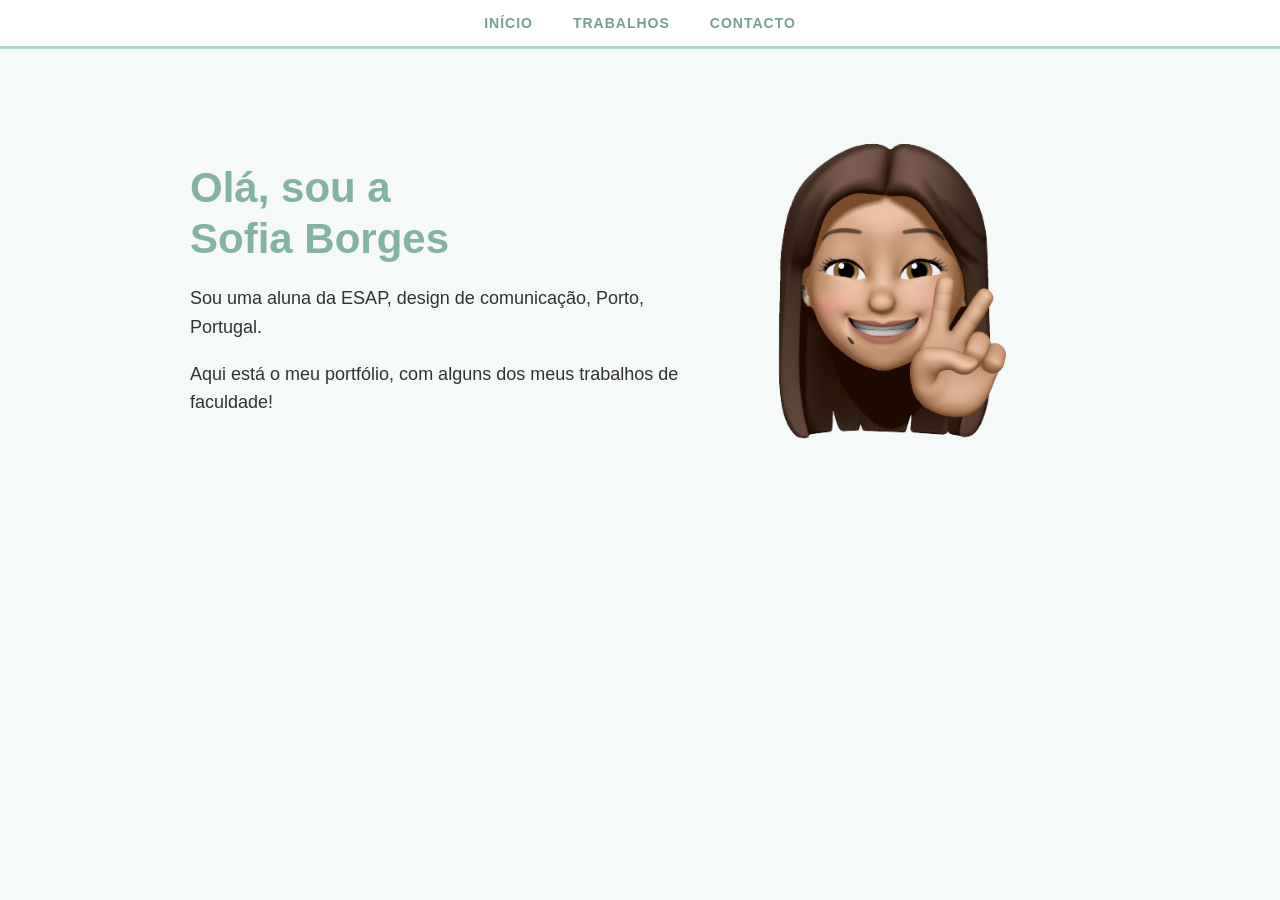
<file: index.html>
<!DOCTYPE html>
<html lang="pt-pt">
<head>
    <title>Sofia Borges | Portfólio</title>
    <meta charset="UTF-8">
    <link rel="stylesheet" href="estilos.css"> </head>
<body>

    <div id="cabecalho">
        <ul>
            <li><a href="index.html">Início</a></li>
            <li><a href="Trabalhos.html">Trabalhos</a></li>
            <li><a href="Contacto.html">Contacto</a></li>
        </ul>
    </div> 

    <main>
        <div class="apresentacao">
            <div>
                <h1>Olá, sou a<br>Sofia Borges</h1>
                <p>Sou uma aluna da ESAP, design de comunicação, Porto, Portugal.</p>
                <p>Aqui está o meu portfólio, com alguns dos meus trabalhos de faculdade!</p>
            </div>
            <img class="foto-direita" src="imagem/mememoji.png" alt="Foto de Sofia Borges">
        </div>
    </main>

</body>
</html>
</file>
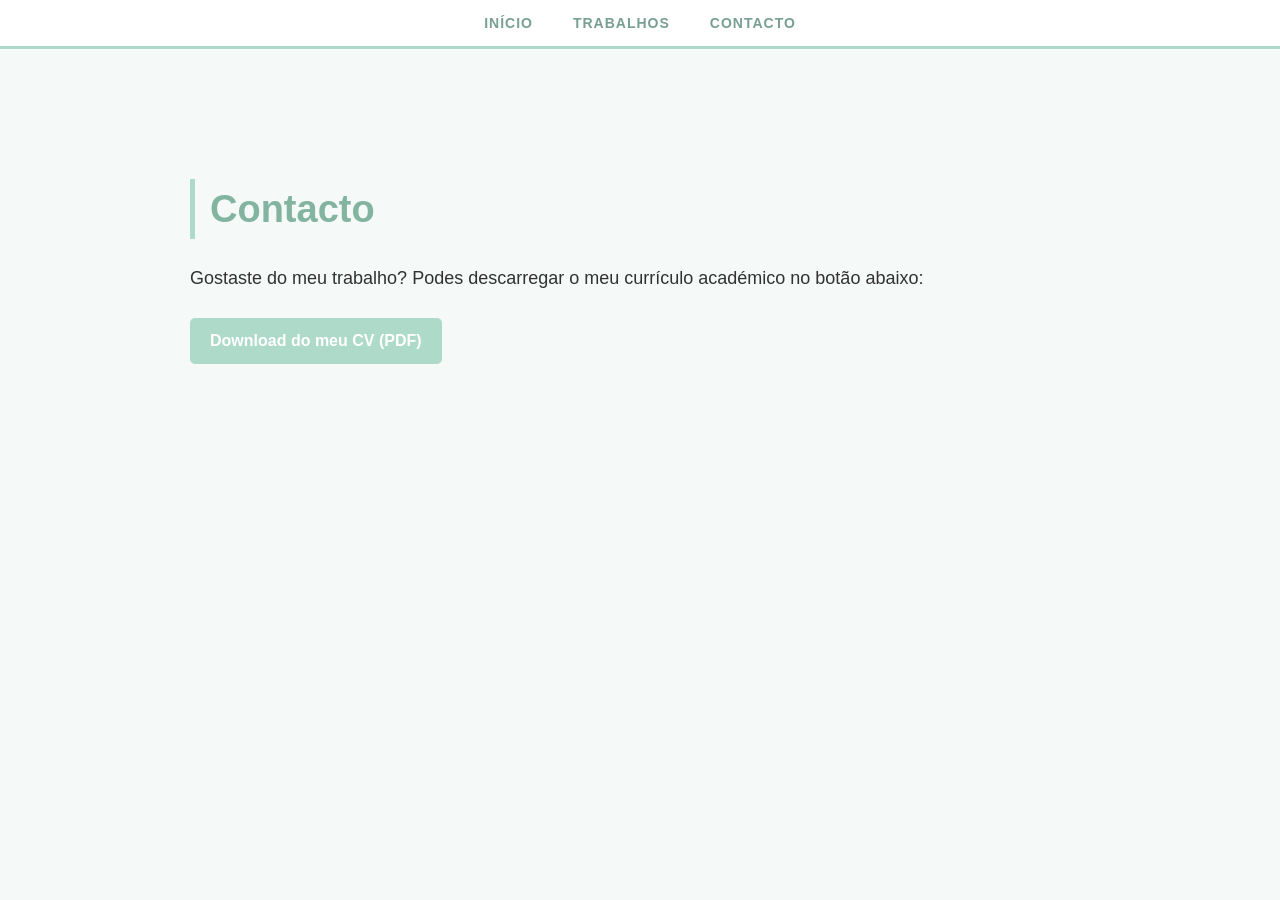
<file: Contacto.html>
<!DOCTYPE html>
<html lang="pt-pt">
<head> 
    <title>Contacto | Sofia Borges</title>
    <meta charset="UTF-8">
    <link rel="stylesheet" href="estilos.css">
</head>
<body>
   
    <div id="cabecalho">
        <ul>
            <li><a href="index.html">Início</a></li>
            <li><a href="Trabalhos.html">Trabalhos</a></li>
            <li><a href="Contacto.html">Contacto</a></li>
        </ul>
    </div>

    <main>
        <h2>Contacto</h2>
        <p>Gostaste do meu trabalho? Podes descarregar o meu currículo académico no botão abaixo:</p>
        <a href="CV.pdf" target="_blank" class="cv-link">Download do meu CV (PDF)</a>
    </main>

</body>
</html>
</file>
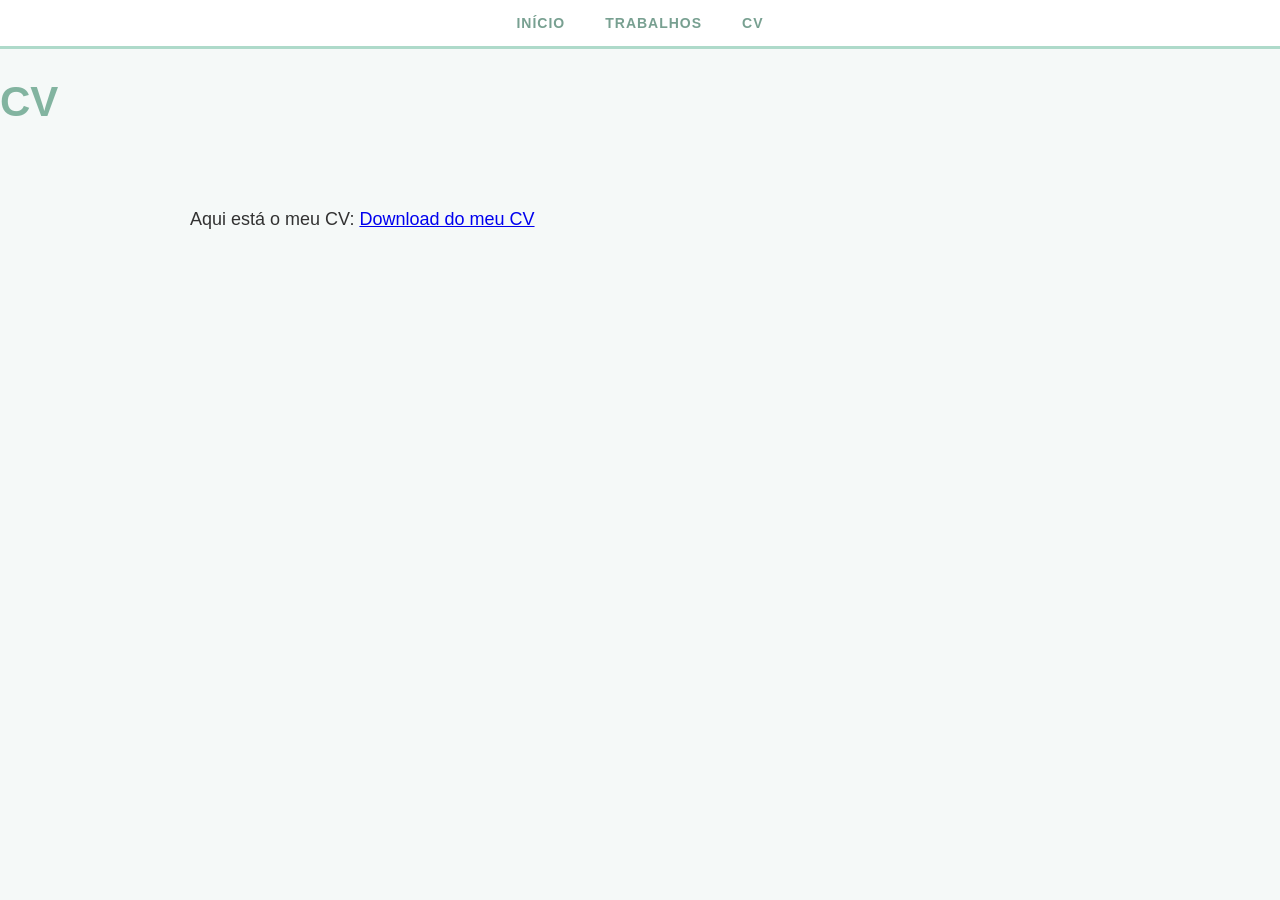
<file: CV.html>
<!DOCTYPE html>
<html lang="pt-pt">
    <head> 
        <title>CV</title>
        <meta charset="UTF-8">
        <link rel="stylesheet" href="estilos.css"

</head>

<body>
   
    <div id="cabecalho">
   <ul>
            <li><a href="index.html">Início</a></li>
            <li><a href="Trabalhos.html">Trabalhos</a></li>
            <li><a href="CV.html">CV</a></li>
        </ul>
        </div>
         <h1>CV</h1>

          <main>
<p>Aqui está o meu CV: 
<a href="CV.pdf" target="_blank">Download do meu CV</a>
</p>
</main>

</body>

</html>
</file>
<file: estilos.css>
body {
    font-family: 'Segoe UI', Roboto, Helvetica, Arial, sans-serif; 
    background-color: rgb(245, 249, 248);
    margin: 0;
    padding: 0;
    color: rgb(50, 50, 50); 
    line-height: 1.6; 
}


#cabecalho {
    background-color: white; 
    border-bottom: rgb(174, 218, 202) solid 3px; 
    padding: 10px 0;
}

#cabecalho ul {
    list-style-type: none;
    margin: 0;
    padding: 0;
    display: flex; 
    justify-content: center; 
    gap: 40px; 
    }

#cabecalho a {
    color: rgb(120, 160, 145); 
    text-decoration: none;
    font-weight: 600;
    text-transform: uppercase; 
    font-size: 14px;
    letter-spacing: 1px; 
    transition: color 0.3s ease; 
}

#cabecalho a:hover {
    color: rgb(174, 218, 202); 
}


main {
    max-width: 900px; 
    margin: 40px auto;   
    padding: 20px;
}

/* 4. Títulos e Textos */
h1 {
    color: rgb(130, 180, 160);
    font-size: 42px; 
    margin-bottom: 20px;
    line-height: 1.2;
}

h2 {
    color: rgb(130, 180, 160);
    text-align: left; 
    font-size: 38px; 
    margin-top: 70px; 
    margin-bottom: 25px;
    border-left: 5px solid rgb(174, 218, 202); 
    padding-left: 15px;
}


p {
    font-size: 18px;
    margin-bottom: 15px;
}


.apresentacao {
    display: flex;
    align-items: center;
    justify-content: space-between;
    gap: 40px; 
}

.foto-direita {
    width: 350px;
    height: auto;
    border-radius: 20px; 
}


.galeria {
    display: grid;
    grid-template-columns: 1fr 1fr; 
    gap: 20px;
} 

.galeria img, .galeria video { 
    width: 100%; 
    height: auto;
    border-radius: 8px; 
    box-shadow: 0 4px 10px rgba(0,0,0,0.05); 
}


.cv-link {
    display: inline-block;
    background-color: rgb(174, 218, 202);
    color: white;
    padding: 10px 20px;
    border-radius: 5px;
    text-decoration: none;
    font-weight: bold;
    margin-top: 10px;
    transition: background 0.3s;
}

.cv-link:hover {
    background-color: rgb(140, 190, 170);
}
</file>
